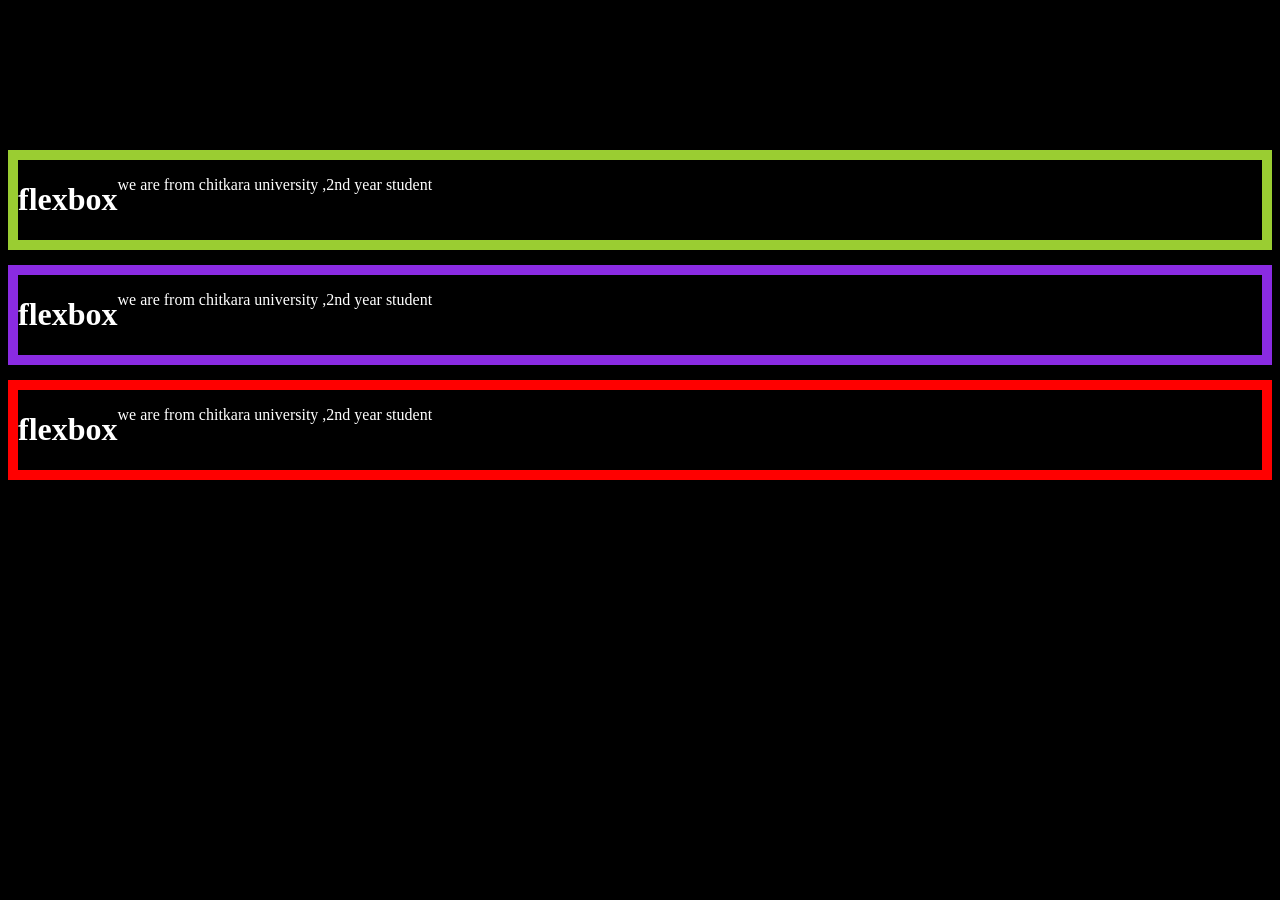
<file: flebox/index.html>
<!DOCTYPE html>
<html lang="en">
<head>
    <meta charset="UTF-8">
    <meta name="viewport" content="width=device-width, initial-scale=1.0">
    <link rel = "stylesheet" href ="style.css">
    <title>flexbox</title>
    
</head>
<body><div class = "container ">
            <div class = "header1">
        <h1>flexbox</h1>
        <p> we are from chitkara university ,2nd year student </p>

    </div>
    <div class ="header2">
        <h1>flexbox</h1>
        <p>we are from chitkara university ,2nd year student</p>
    </div>
     <div class = "header3">
        <h1>flexbox</h1>
        <p>we are from chitkara university ,2nd year student</p>
    </div>

</div>
    
</body>
</html>
</file>
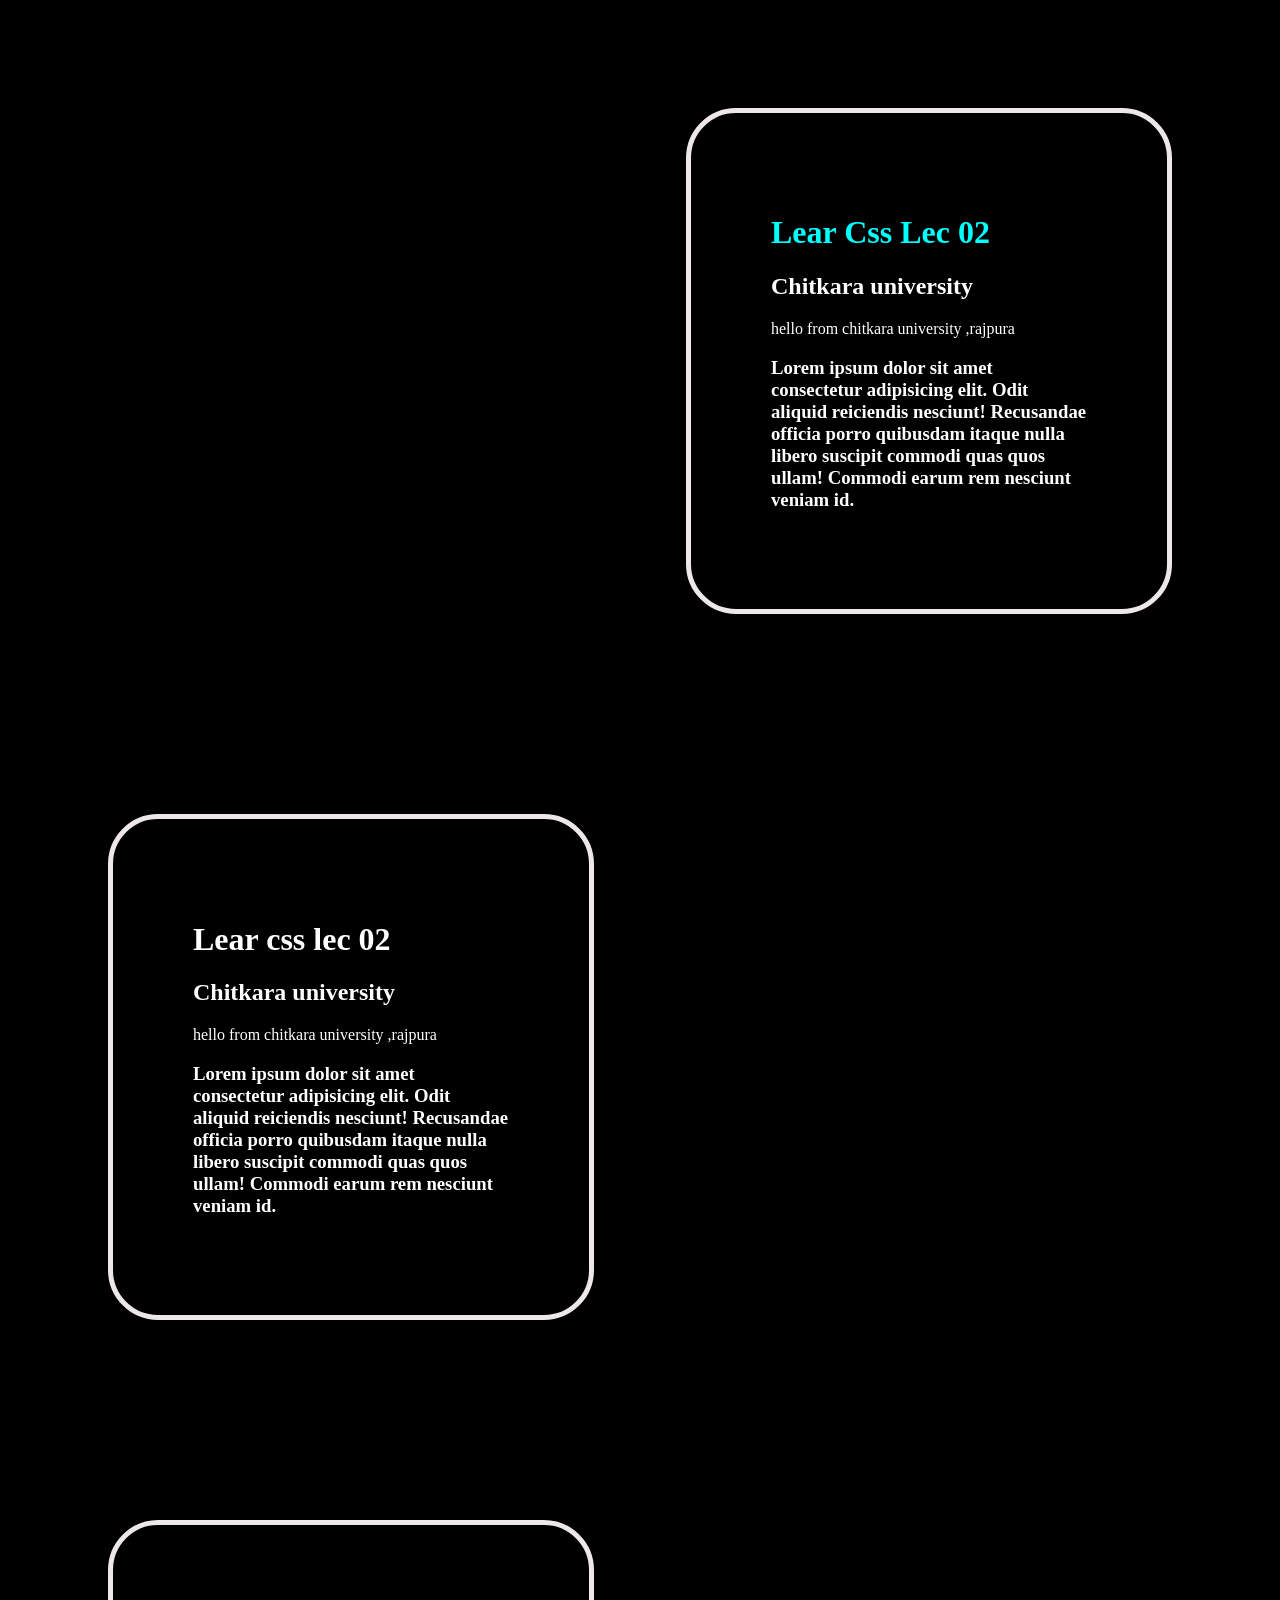
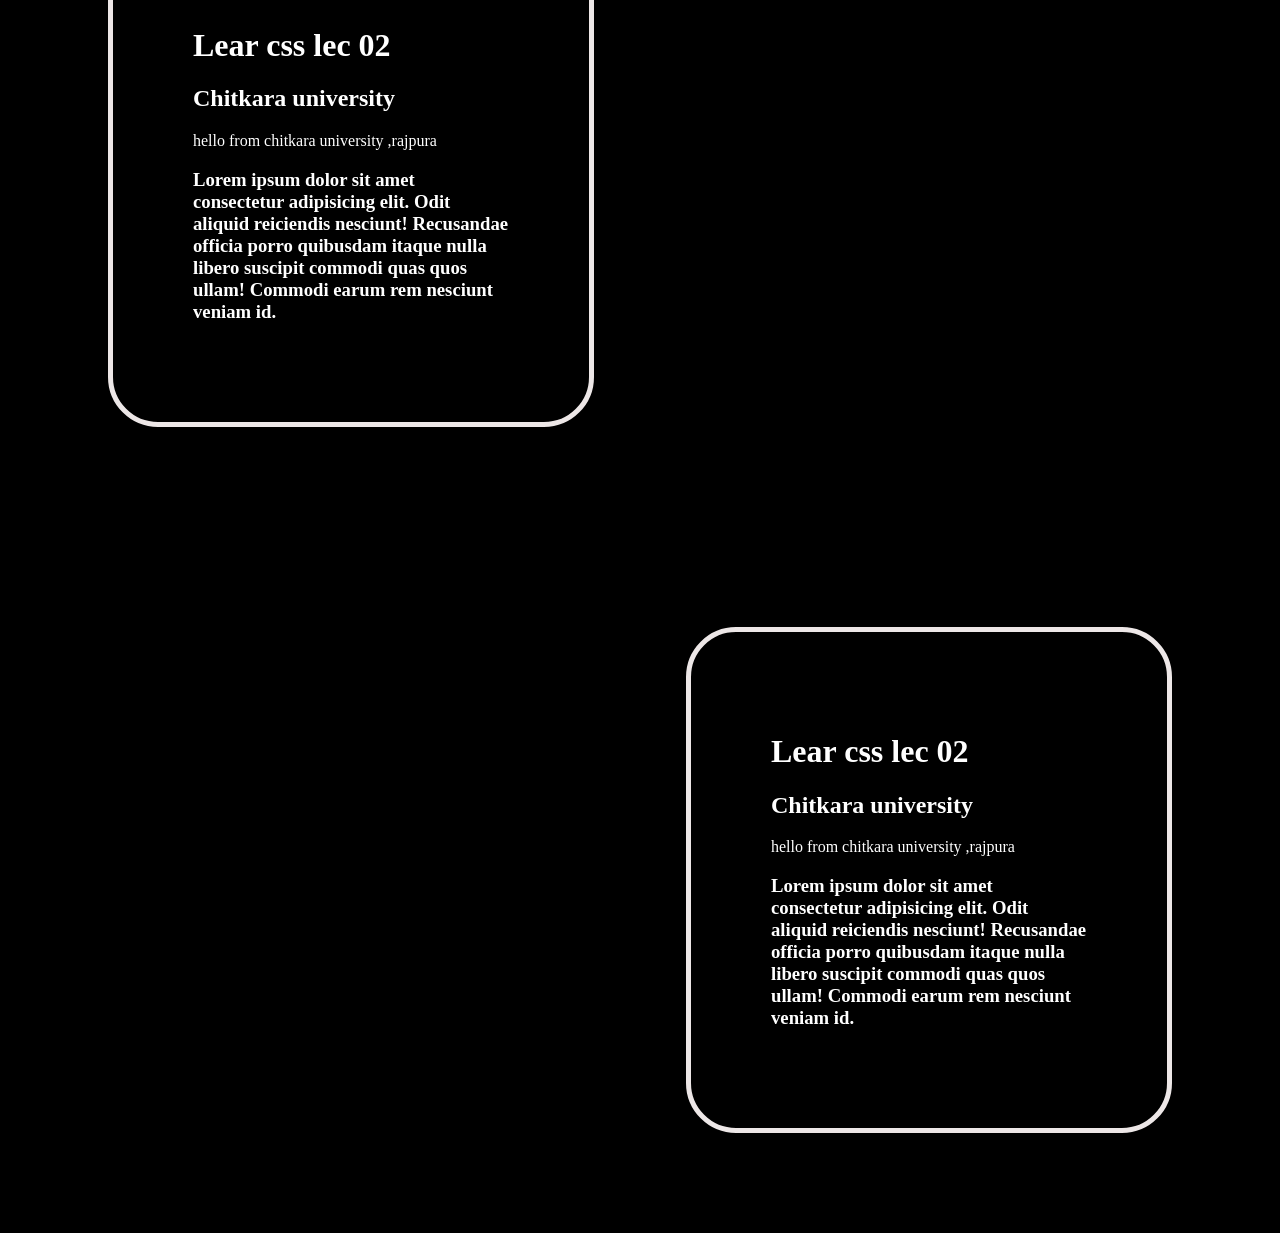
<file: lec_02/index.html>
<!DOCTYPE html>
<html lang="en">
<head>
    <meta charset="UTF-8">
    <meta name="viewport" content="width=device-width, initial-scale=1.0">
    <meta description ="lear css 02">
    <meta Keywords =" Lear css lec 02">
    <meta author = "Nikhil Bansal">
    <link rel="preconnect" href="https://fonts.googleapis.com">
<link rel="preconnect" href="https://fonts.gstatic.com" crossorigin>
<link href="https://fonts.googleapis.com/css2?family=Inter:ital,opsz,wght@0,14..32,100..900;1,14..32,100..900&display=swap" rel="stylesheet">
<link rel = "stylesheet" href ="style.css">
  
    <title>Learn Css lec 02 </title>
</head>
<body>
    <div  class = "container"><h1 id ="first">
        Lear css lec 02
    </h1>
    <h2>Chitkara university

    </h2>
    <p>hello from chitkara university ,rajpura</p>
    <h3>Lorem ipsum dolor sit amet consectetur adipisicing elit. Odit aliquid reiciendis nesciunt! Recusandae officia porro quibusdam itaque nulla libero suscipit commodi quas quos ullam! Commodi earum rem nesciunt veniam id.</h3>

    </div>
     <div  class = "container2"><h1 id = "Second">
        Lear css lec 02
    </h1>
    <h2>Chitkara university

    </h2>
    <p>hello from chitkara university ,rajpura</p>
    <h3>Lorem ipsum dolor sit amet consectetur adipisicing elit. Odit aliquid reiciendis nesciunt! Recusandae officia porro quibusdam itaque nulla libero suscipit commodi quas quos ullam! Commodi earum rem nesciunt veniam id.</h3>

    </div>
     </div>
     <div  class = "container3"><h1>
        Lear css lec 02
    </h1>
    <h2>Chitkara university

    </h2>
    <p>hello from chitkara university ,rajpura</p>
    <h3>Lorem ipsum dolor sit amet consectetur adipisicing elit. Odit aliquid reiciendis nesciunt! Recusandae officia porro quibusdam itaque nulla libero suscipit commodi quas quos ullam! Commodi earum rem nesciunt veniam id.</h3>

    </div>
      <div  class = "container4"><h1>
        Lear css lec 02
    </h1>
    <h2>Chitkara university

    </h2>
    <p>hello from chitkara university ,rajpura</p>
    <h3>Lorem ipsum dolor sit amet consectetur adipisicing elit. Odit aliquid reiciendis nesciunt! Recusandae officia porro quibusdam itaque nulla libero suscipit commodi quas quos ullam! Commodi earum rem nesciunt veniam id.</h3>

    </div>
    
</body>
</html>
</file>
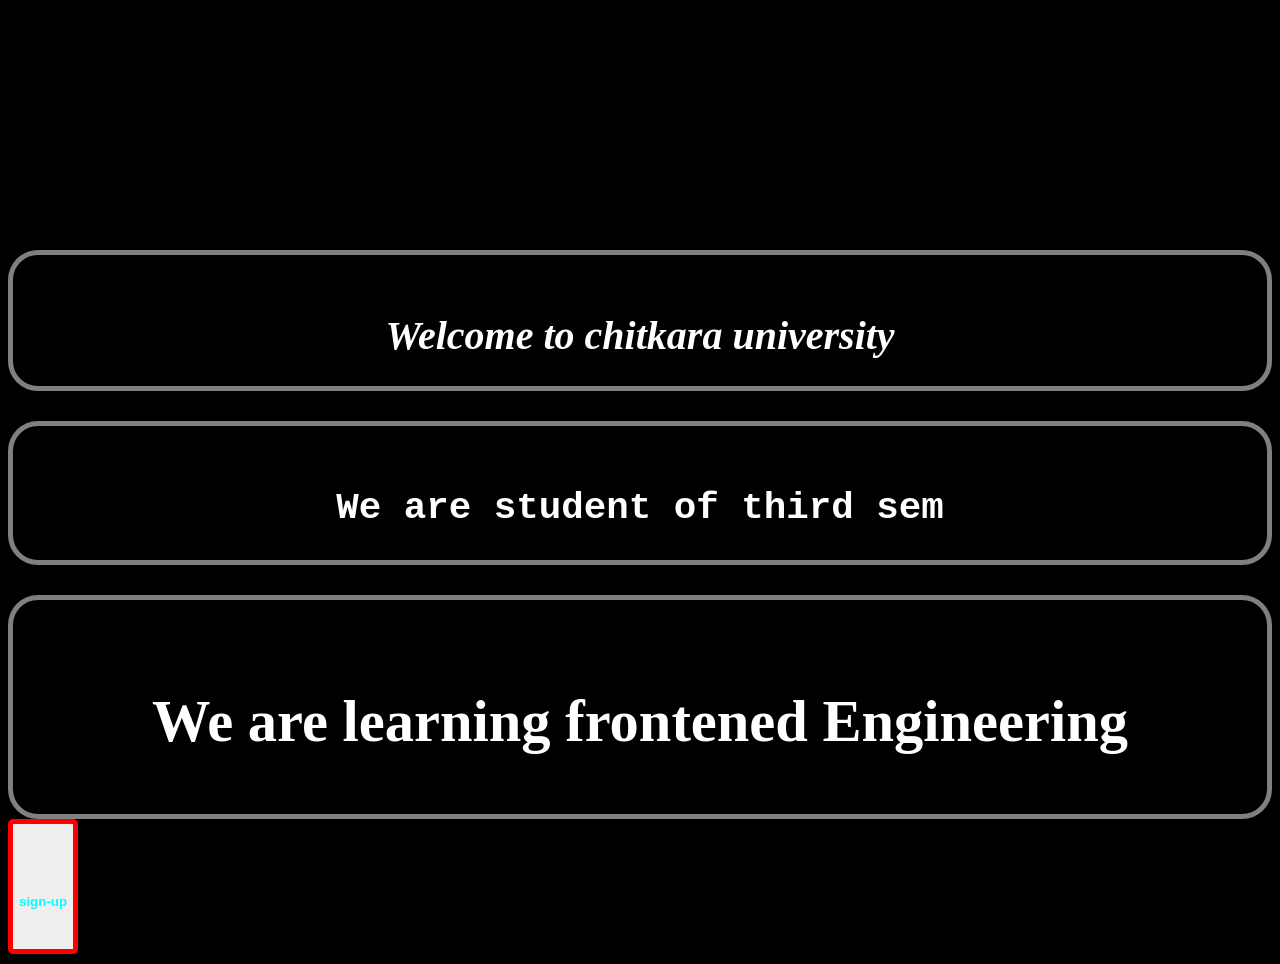
<file: lec_02/Lec_03/index.html>
<!DOCTYPE html>
<html lang="en">
<head>
    <meta charset="UTF-8">
    <meta name="viewport" content="width=device-width, initial-scale=1.0">
    <meta description =" learn css ">
    <meta author = "Nikhil">
    <link rel = "stylesheet" href = "style.css">
    <link rel="preconnect" href="https://fonts.googleapis.com">
<link rel="preconnect" href="https://fonts.gstatic.com" crossorigin>
<link href="https://fonts.googleapis.com/css2?family=Inter:ital,opsz,wght@0,14..32,100..900;1,14..32,100..900&family=Roboto+Condensed:ital,wght@0,100..900;1,100..900&display=swap" rel="stylesheet">

        <title>Learn Css 03 </title>
</head>
<body>
    <div class = "header1">
        <h1>Welcome to chitkara university</h1>
    </div>
    <div class = "header2">
        <h2>We are student of third sem</h2>
    </div>
    <div class = "header3"> <h3>We are learning frontened Engineering</h3></div>
    <div>
        <button class = "btn">sign-up</button>
    </div>
</body>
</html>
</file>
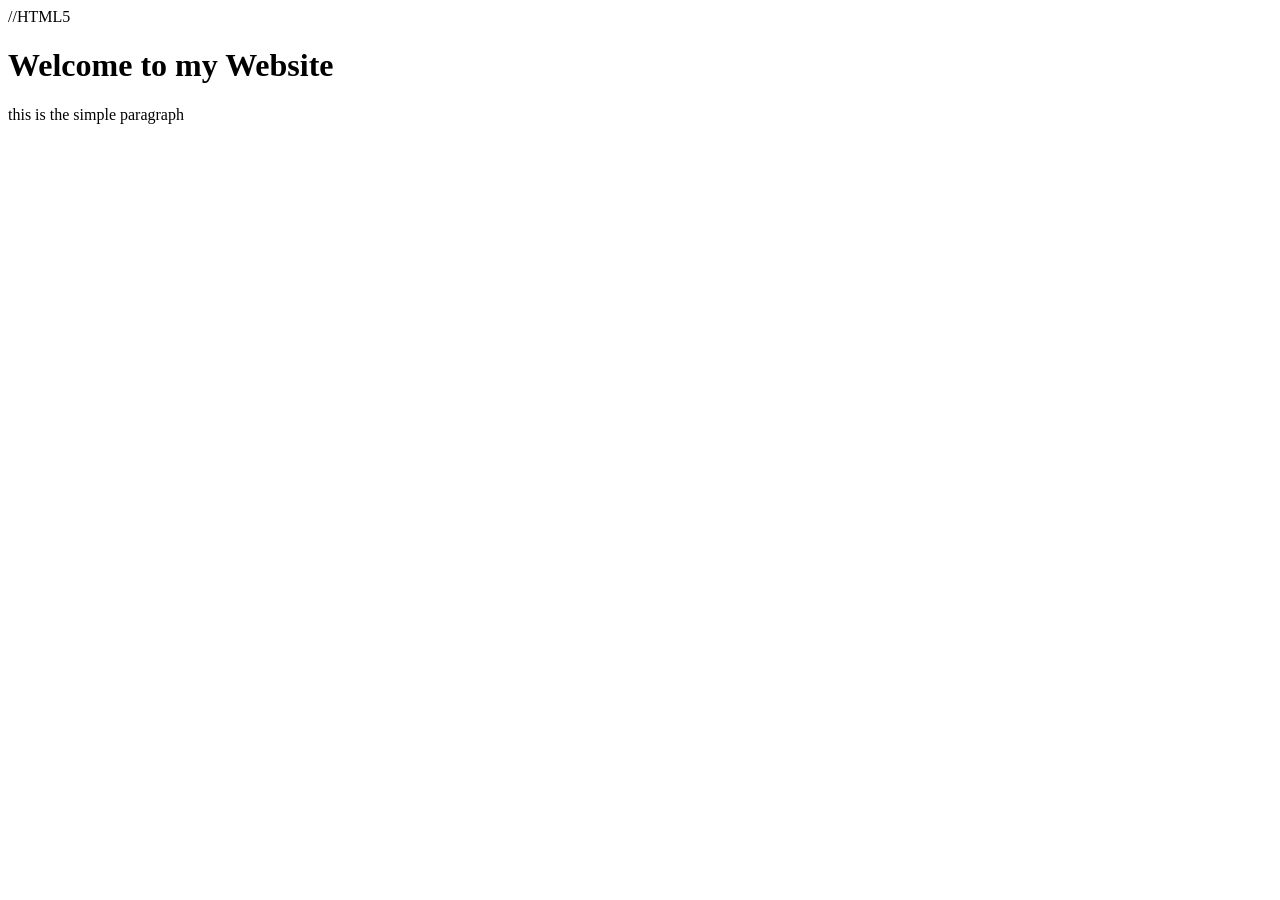
<file: index2.html>
//HTML5
<!DOCTYPE html>
<head>
      <title> My Website </title>
    </head>
    <body>
        <h1> Welcome to my Website</h1>
        <p> this is the simple paragraph</p>

    </body>
</html>
</DOCTYPE>
</file>
<file: flebox/style.css>
body{
    background-color: black;

}
.container{
    color: white;
    text-align: center;

}
.header1 {
    border: 10px solid yellowgreen;
    margin-bottom: 15px;
    margin-top: 150px;
    display: flex;

}
.header2 {
    border: 10px solid blueviolet;
    margin-bottom: 15px;
    display: flex;
}
.header3 {
    border: 10px solid red;
    display: flex;
}
</file>
<file: lec_02/style.css>
body{
        background-color: black;

}
.container{
    text-align: left;
    float: right;
    color: white;
    margin :100px ;
    padding: 80px;
    border-radius: 50px;
border: 5px solid rgb(237,231,231);
width: 25%;
height: 55%;
}
.container2{text-align: left;
    float :left;
    color: white;
    margin :100px ;
    padding: 80px;
    border-radius: 50px;
border: 5px solid rgb(237,231,231);
width: 25%;
height: 55%;

}
.container3{text-align: left;
    float :left;
    color: white;
    margin :100px ;
    padding: 80px;
    border-radius: 50px;
border: 5px solid rgb(237,231,231);
width: 25%;
height: 55%;

}
.container4{
    text-align: left;
    float :right;
    color: white;
    margin :100px ;
    padding: 80px;
    border-radius: 50px;
border: 5px solid rgb(237,231,231);
width: 25%;
height: 55%;
}
#first {
    font-family: Cambria, Cochin, Georgia, Times, 'Times New Roman', serif;
    color: aqua;
    text-transform: capitalize;
    
}
#second 
{
    font-family: Cambria, Cochin, Georgia, Times, 'Times New Roman', serif;
    

}
</file>
<file: lec_02/Lec_03/style.css>
body{ 
    background-color: black;
    padding-top: 150px;
    margin-top: 100px;
}
.header1 {
    color:white;
    text-align:center;
    border: 5px solid grey;
    border-radius: 30px;
    padding-top: 30px;
    margin-bottom: 30px;
    font-size: 20px;
    font-style: oblique;
    font-family: 'Times New Roman', Times, serif;

}
.header2{
    color: white;
    text-align: center;
    border: 5px solid grey;
    border-radius: 30px;
    padding-top: 30px;
    margin-bottom: 30px;
    font-size: 25px;
    font-style: unset;
    font-family: monospace;
    font-optical-sizing: inherit;
    font-stretch: normal;

}
.header3{
    color:white;
    text-align: center;
    border: 5px solid grey;
    border-radius: 30px;
    padding-top: 30px;
    font-size: 50px;
}
.btn{
    color: aqua;
    text-align: center;
    border: red 5px solid;
    border-radius: 5px;
    padding-top: 70px;
    padding-bottom: 40px;
    font-weight: bold;
    
}
</file>
